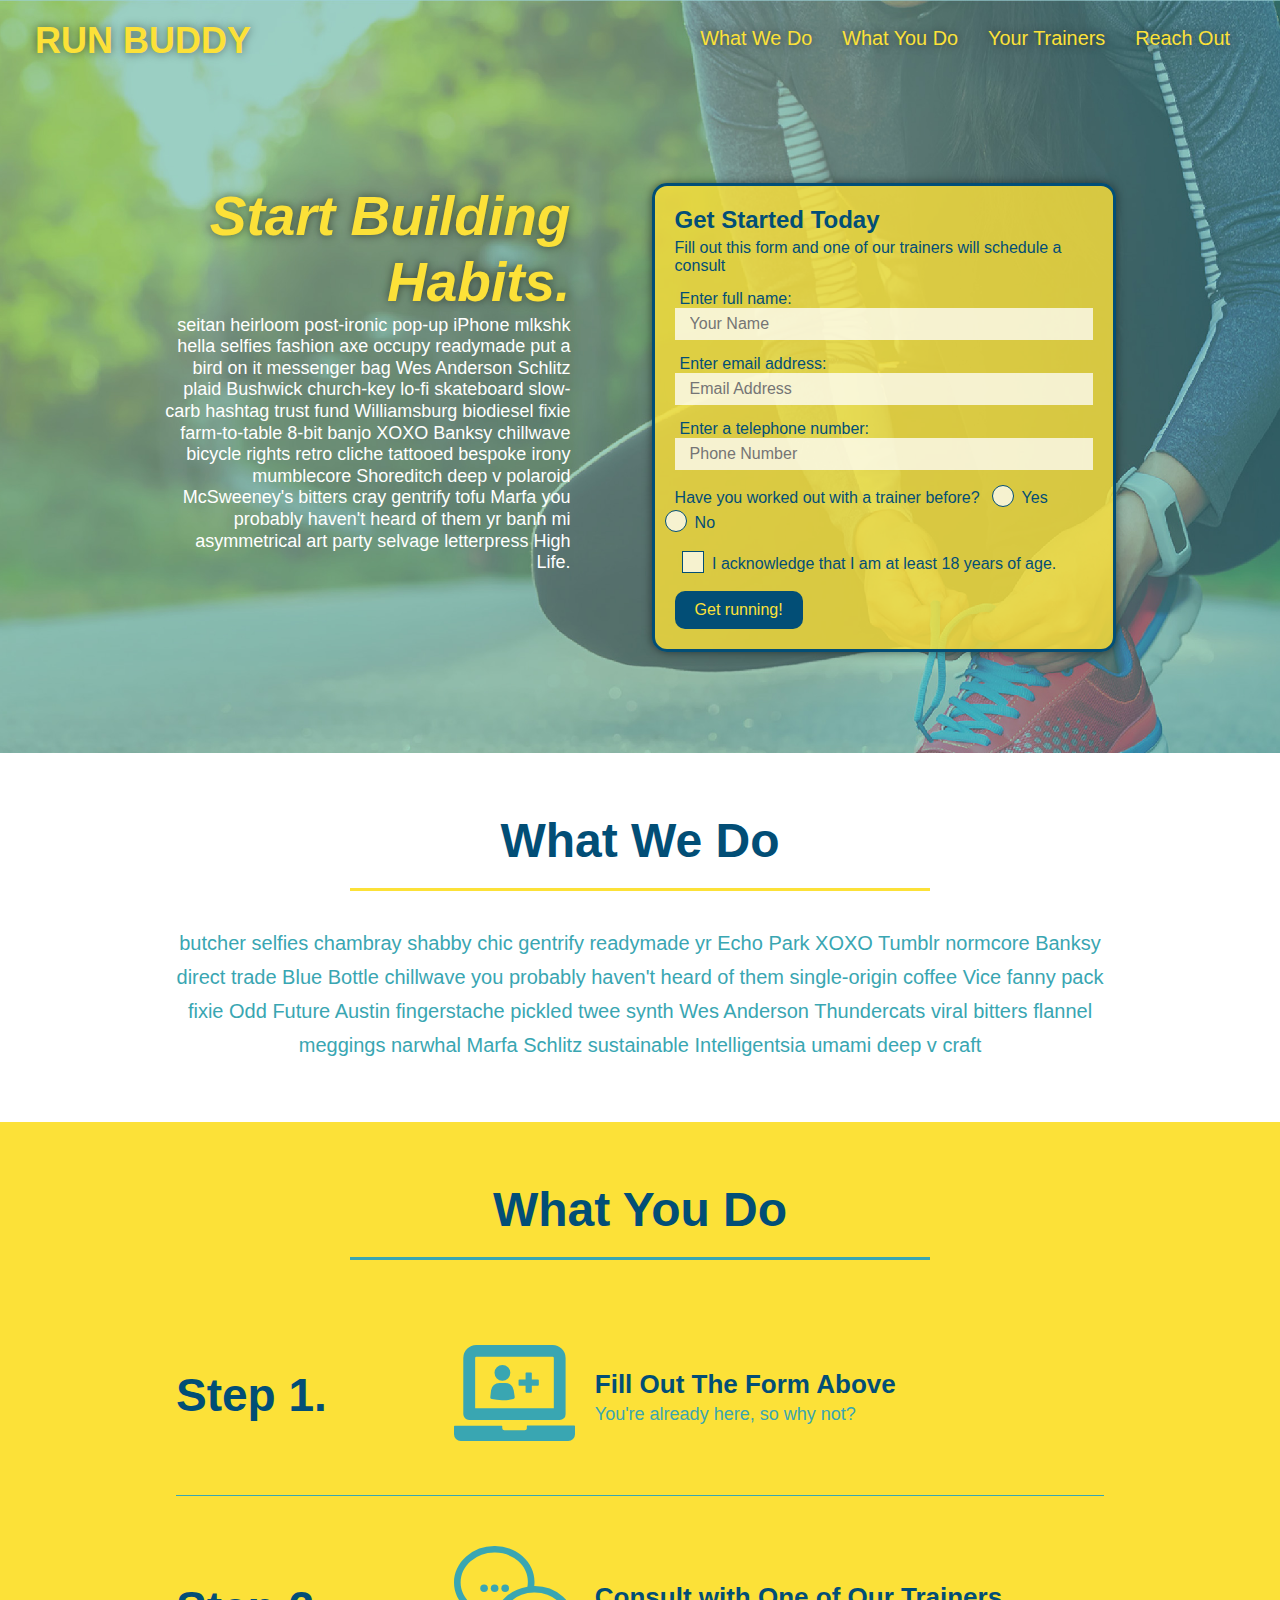
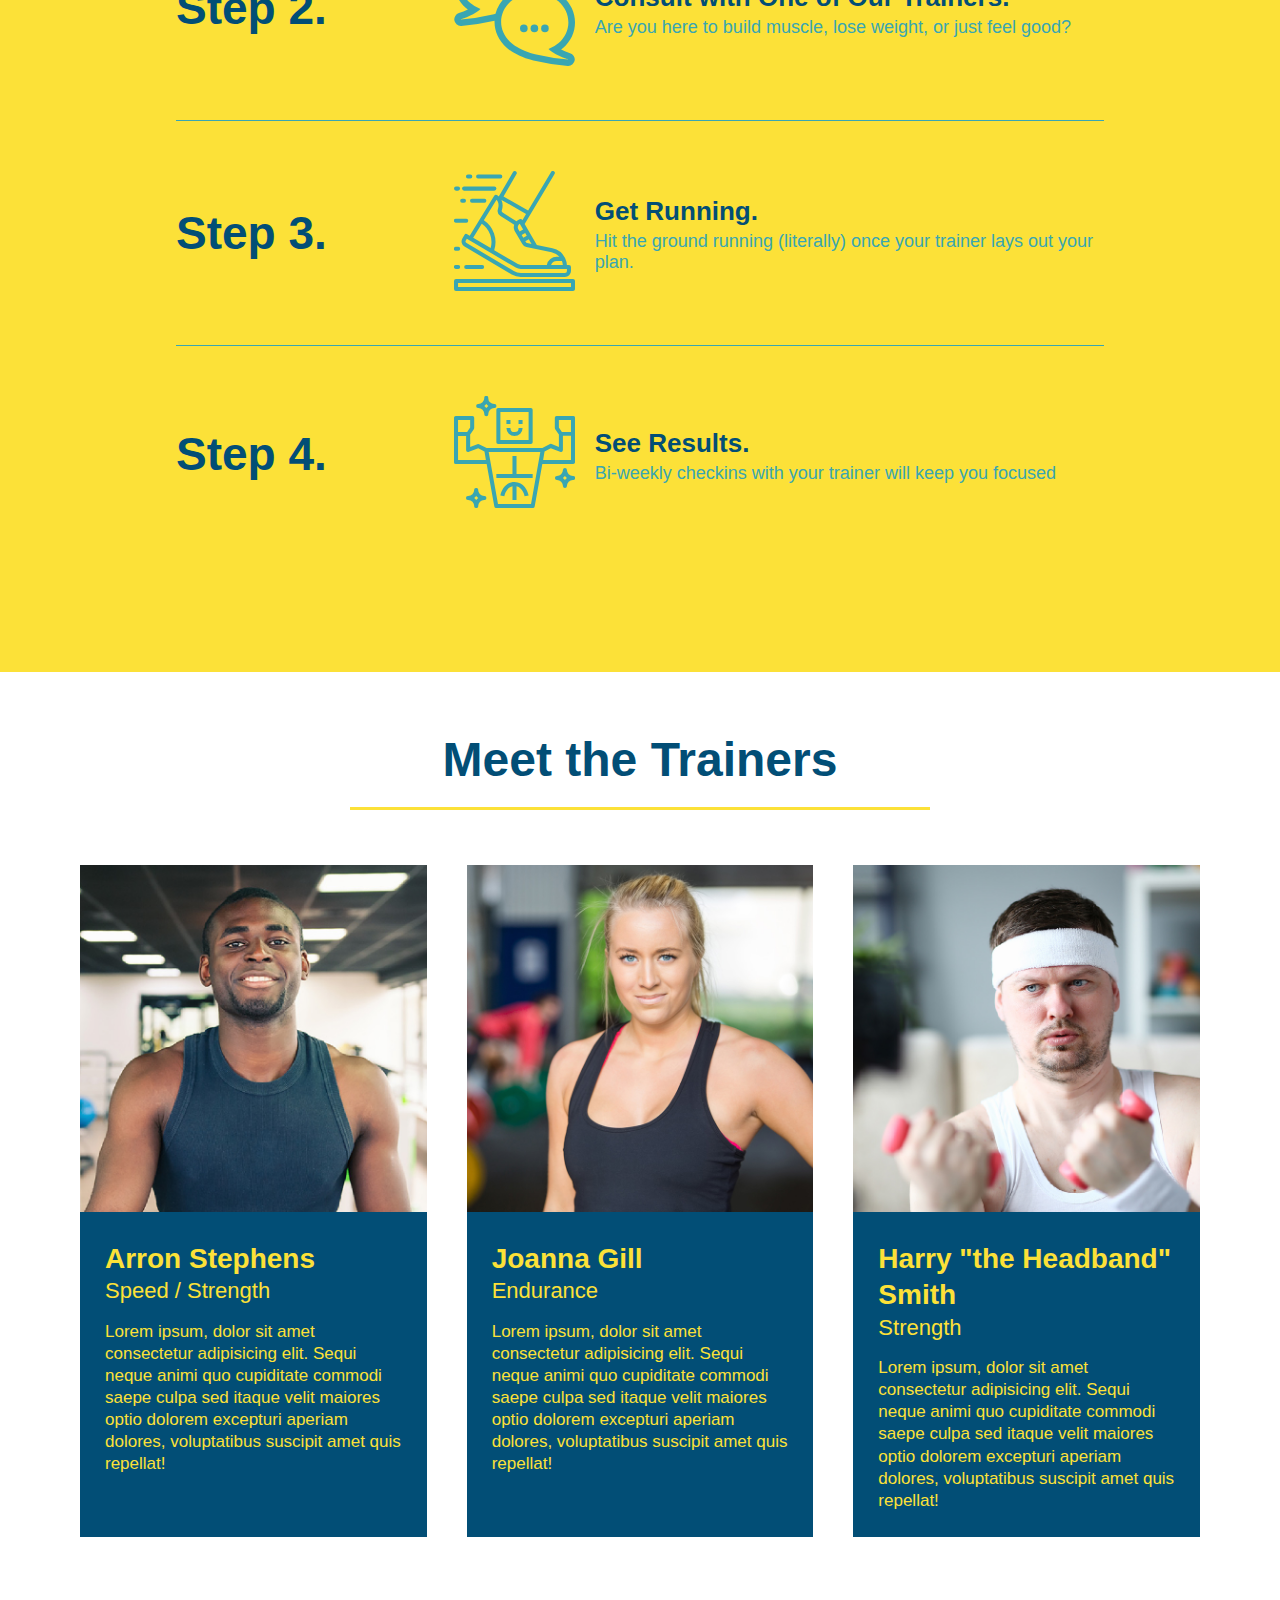
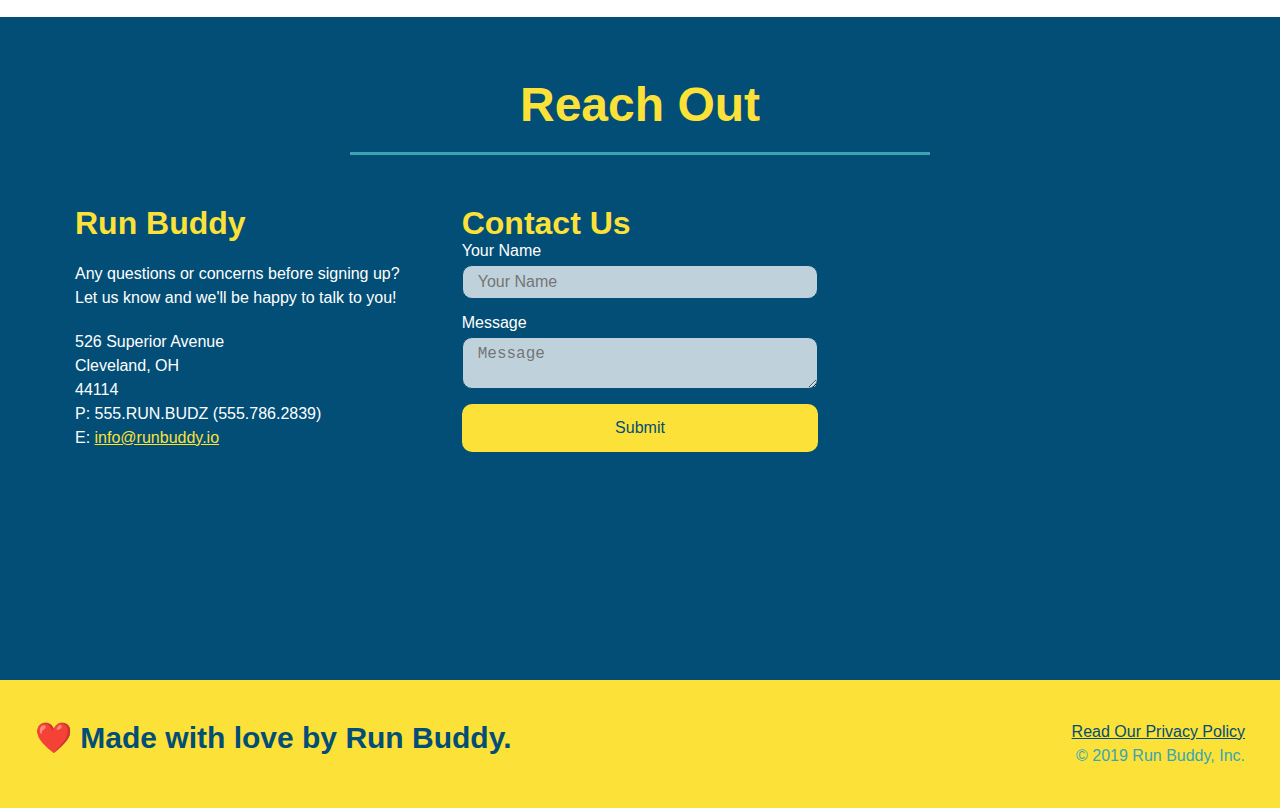
<file: index.html>
<!DOCTYPE html>
<html lang="en">

    <head>
        <meta charset="UTF-8" />
        <title>Run Buddy</title>
        
        <link rel="stylesheet" href="./assets/css/style.css" />
        <meta name="viewport" content="width=device-width, initial-scale=1.0" />
    </head>

    <body>
        <!-- navigation -->
        <header>
            <h1>
                <a href="#">RUN BUDDY</a>
            </h1>

            <nav>
                <!-- Unordered list element -->
                <ul>
                    <!-- list item element -->
                    <li>
                        <!-- Anchor element -->
                        <a href="#what-we-do">What We Do</a>
                    </li>

                    <li>
                        <a href="#what-you-do">What You Do</a>
                    </li>

                    <li>
                        <a href="#your-trainers">Your Trainers</a>
                    </li>

                    <li>
                        <a href="#reach-out">Reach Out</a>
                    </li>
                </ul>
            </nav>
        </header>

        <!-- hero/jumbotron -->
        <section class="hero">
            <div class="hero-cta">
                <h2>Start Building Habits.</h2>
                <p>
                    seitan heirloom post-ironic pop-up iPhone mlkshk hella selfies fashion axe occupy readymade put a bird on it messenger bag Wes Anderson Schlitz plaid Bushwick church-key lo-fi skateboard slow-carb hashtag trust fund Williamsburg biodiesel fixie farm-to-table 8-bit banjo XOXO Banksy chillwave bicycle rights retro cliche tattooed bespoke irony mumblecore Shoreditch deep v polaroid McSweeney's bitters cray gentrify tofu Marfa you probably haven't heard of them yr banh mi asymmetrical art party selvage letterpress High Life.
                </p>
            </div>
            <div class="hero-form">
                <h3>Get Started Today</h3>
                <p>Fill out this form and one of our trainers will schedule a consult</p>

                <!-- Add form element -->
                <form>
                    <label for="name">Enter full name:</label>
                    <input type="text" placeholder="Your Name" name="name" id="name" class="form-input">
                    <label for="email">Enter email address:</label>
                    <input type="email" placeholder="Email Address" name="email" id="email" class="form-input">
                    <label for="phone">Enter a telephone number:</label>
                    <input type="tel" placeholder="Phone Number" name="phone" id="phone" class="form-input">
                    <p>
                        Have you worked out with a trainer before?
                        <span class="radio-wrapper">
                            <input type="radio" name="tainer-confirm" id="trainer-yes" />
                            <label for="trainer-yes">Yes</label>
                        </span>

                        <span class="radio-wrapper">
                            <input type="radio" name="trainer-confirm" id="trainer-no" />
                            <label for="trainer-no">No</label>
                        </span>
                    </p>
                    <p>
                        <span class="checkbox-wrapper">
                            <input type="checkbox" name="age-confirm" id="checkbox" />
                            <label for="checkbox">I acknowledge that I am at least 18 years of age.</label>
                        </span>
                    </p>
                    <button type="submit">
                        Get running!
                    </button>
                </form>
            </div>
        </section>
        <!-- end hero -->

        <!-- "what we do" section -->
        <section id="what-we-do" class="intro">
            <!-- Wrap every h2 with a class of "section-title" in this div! -->
            <div class="flex-row">
                <h2 class="section-title primary-border">
                    What We Do
                </h2>
            </div>

            <div class="flex-row">
                <p>
                    butcher selfies chambray shabby chic gentrify readymade yr Echo Park XOXO Tumblr normcore Banksy direct trade Blue Bottle chillwave you probably haven't heard of them single-origin coffee Vice fanny pack fixie Odd Future Austin fingerstache pickled twee synth Wes Anderson Thundercats viral bitters flannel meggings narwhal Marfa Schlitz sustainable Intelligentsia umami deep v craft
                </p>
            </div>
        </section>
        
        <!-- "what you do" section -->
        <section id="what-you-do" class="steps">
            <!-- add flex-row  -->
            <div class="flex-row">
                <h2 class="section-title secondary-border">
                    What You Do
                </h2>
            </div>

            <div class="step">
                <h3> Step 1. </h3> 
                <div class="step-info">
                    <div class="step-img">
                        <!-- insert this img element -->
                        <img src="./assets/images/01-04-svgs/step-1.svg" alt="" />
                    </div>
                    
                    <div class="step-text">
                        <h4>Fill Out The Form Above</h4>
                        <p>You're already here, so why not?</p>
                    </div>
                </div>    
            </div>

            <div class="step"> 
                <h3>Step 2.</h3>
                <div class="step-info">
                    <div class="step-img">
                        <img src="./assets/images/01-04-svgs/step-2.svg" alt="" />
                    </div>

                    <div class="step-text">
                        <h4>Consult with One of Our Trainers.</h4>
                        <p>Are you here to build muscle, lose weight, or just feel good?</p>
                    </div>
                </div>
            </div>

            <div class="step">
                <h3>Step 3.</h3>
                <div class="step-info">
                    <div class="step-img">
                        <img src="./assets/images/01-04-svgs/step-3.svg" alt="" />
                    </div>

                    <div class="step-text">
                        <h4>Get Running.</h4>
                        <p>Hit the ground running (literally) once your trainer lays out your plan.</p>
                    </div>
                </div>
            </div>

            <div class="step">
                <h3>Step 4. </h3>
                <div class="step-info">
                    <div class="step-img">
                        <img src="./assets/images/01-04-svgs/step-4.svg" alt="" />
                    </div>

                    <div class="step-text">
                        <h4>See Results.</h4>
                        <p> Bi-weekly checkins with your trainer will keep you focused</p> 
                    </div>
                </div>
            </div>
        </section>
        <!-- what you do section end -->

        <!-- "meet the  trainers" section -->
        <section id="your-trainers">
            <!-- add flex-row -->
            <div class="flex-row">
                <h2 class="section-title primary-border">
                    Meet the Trainers
                </h2>
            </div>

            <div class="trainers">
                <!-- first trainer bio -->
                <article class="trainer">
                    <img src="./assets/images/01-05-trainers/trainer-1.jpg" alt="Arron Stephens in his workout clothes, ready to pump iron" />
                    <div class="trainer-bio">
                        <h3>Arron Stephens</h3>
                        <h4>Speed / Strength</h4>
                        <p>
                            Lorem ipsum, dolor sit amet consectetur adipisicing elit. Sequi neque animi quo cupiditate commodi saepe culpa sed
                            itaque velit maiores optio dolorem excepturi aperiam dolores, voluptatibus suscipit amet quis repellat!
                        </p>
                    </div>
                </article>

                <!-- second trainer bio -->
                <article class="trainer">
                    <img src="./assets/images/01-05-trainers/trainer-2.jpg" alt="Joanna Gill cooling off after a workout" />
                    <div class="trainer-bio">
                        <h3> Joanna Gill</h3>
                        <h4>Endurance</h4>
                        <p>
                            Lorem ipsum, dolor sit amet consectetur adipisicing elit. Sequi neque animi quo cupiditate commodi saepe culpa sed
                            itaque velit maiores optio dolorem excepturi aperiam dolores, voluptatibus suscipit amet quis repellat!
                        </p>
                    </div>
                </article>

                <!-- third trainer bio -->
                <article class="trainer">
                    <img src="./assets/images/01-05-trainers/trainer-3.jpg" alt="Harry Smith wearing a headband and lifting comically small pink weights" />
                    <div class="trainer-bio">
                        <h3>Harry "the Headband" Smith</h3>
                        <h4>Strength</h4>
                        <p>
                            Lorem ipsum, dolor sit amet consectetur adipisicing elit. Sequi neque animi quo cupiditate commodi saepe culpa sed
                            itaque velit maiores optio dolorem excepturi aperiam dolores, voluptatibus suscipit amet quis repellat!
                        </p>
                    </div>
                </article>
            </div>
        </section>

        <!-- "reach out" section -->
        <section id="reach-out" class="contact">
            <div class="flex-row">
                <h2 class="section-title secondary-border"> 
                    Reach Out
                </h2>
            </div>

            <div class="contact-info">
                <div>
                    <h3>Run Buddy</h3>
                    <p>
                        Any questions or concerns before signing up?
                        <br /> 
                        Let us know and we'll be happy to talk to you!
                    </p>

                    <address>
                        526 Superior Avenue <br />
                        Cleveland, OH <br /> 
                        44114 <br />
                        P: 555.RUN.BUDZ (555.786.2839) <br />
                        E: <a href="mailto:info@runbuddy.io">info@runbuddy.io</a>
                    </address>
                </div>

                <div class="contact-form">
                    <h3>Contact Us</h3>
                    <form>
                        <label for="contact-name">Your Name</label>
                        <input type="text" id="contact-name" placeholder="Your Name" />
                
                        <label for="contact-message">Message</label>
                        <textarea id="contact-message" placeholder="Message"></textarea>
                
                        <button type="submit">Submit</button>
                    </form>
                </div>
                
                <iframe src="https://www.google.com/maps/embed?pb=!1m18!1m12!1m3!1d2988.1522625732387!2d-81.6904107!3d41.500975100000005!2m3!1f0!2f0!3f0!3m2!1i1024!2i768!4f13.1!3m3!1m2!1s0x8830fa7fef84e175%3A0x6934857488eaf0ac!2s526%20Superior%20Ave%2C%20Cleveland%2C%20OH%2044114!5e0!3m2!1sen!2sus!4v1643672354728!5m2!1sen!2sus" 
                  width="400" 
                  height="400" 
                  style="border:0;" 
                  allowfullscreen="" 
                  loading="lazy">
                </iframe>
            </div>
        </section>

        <!-- footer -->
        <footer>
            <h2>❤️ Made with love by Run Buddy.</h2>

            <div>
                <a href="./privacy-policy.html">Read Our Privacy Policy</a><br />
                &copy; 2019 Run Buddy, Inc.
            </div>
        </footer>
    </body>
</html>
</file>
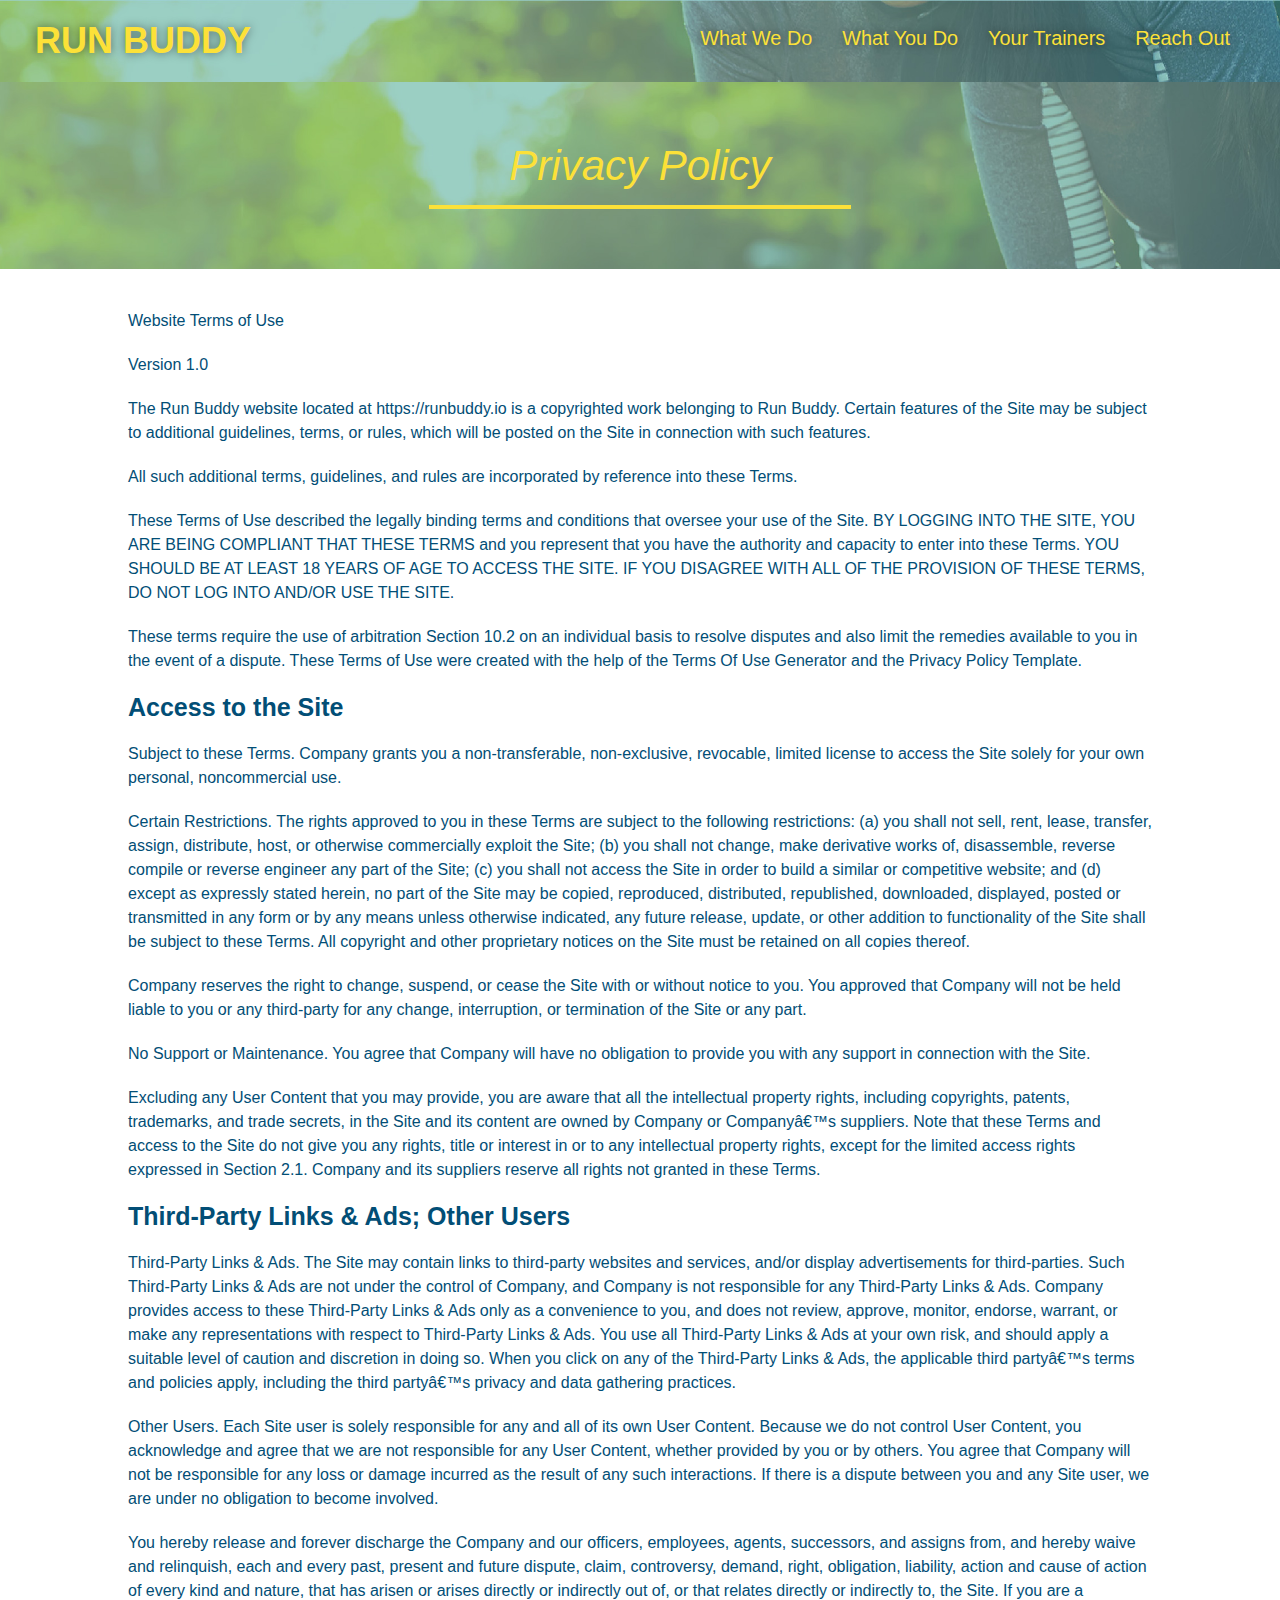
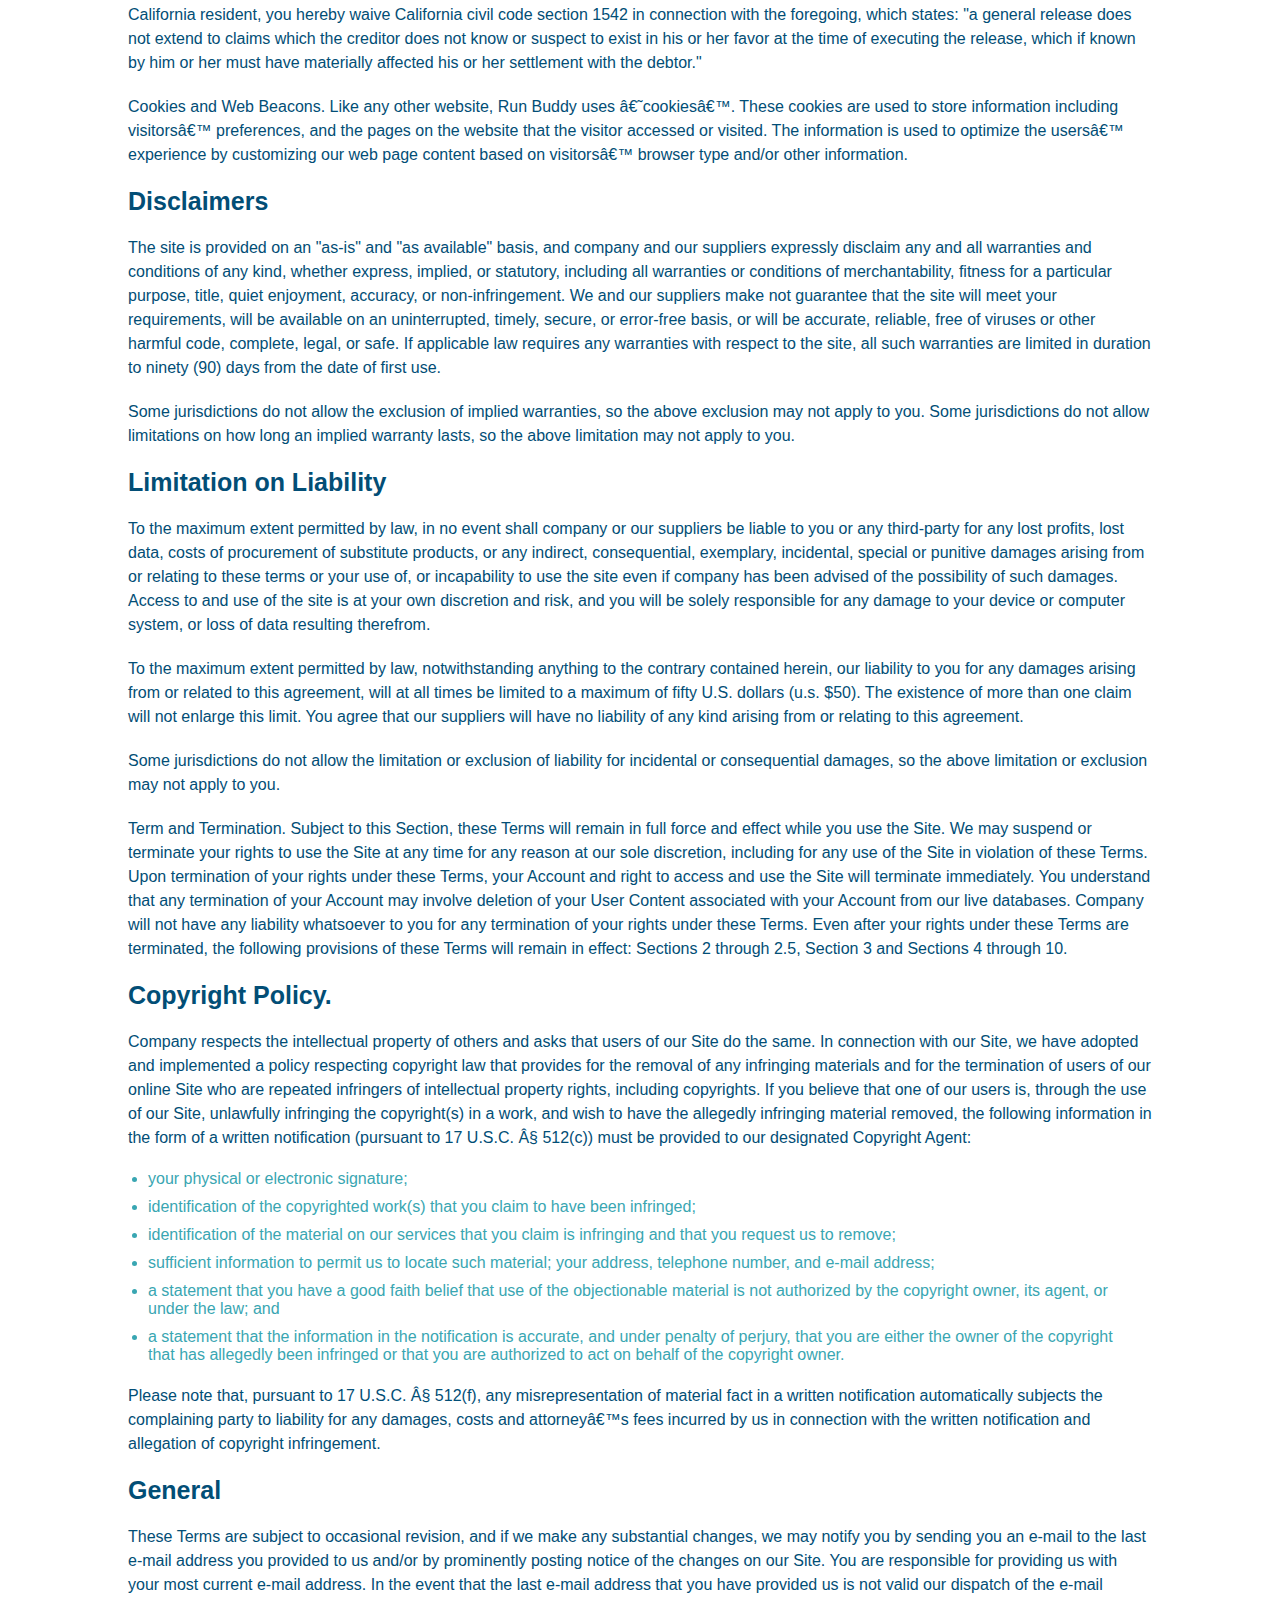
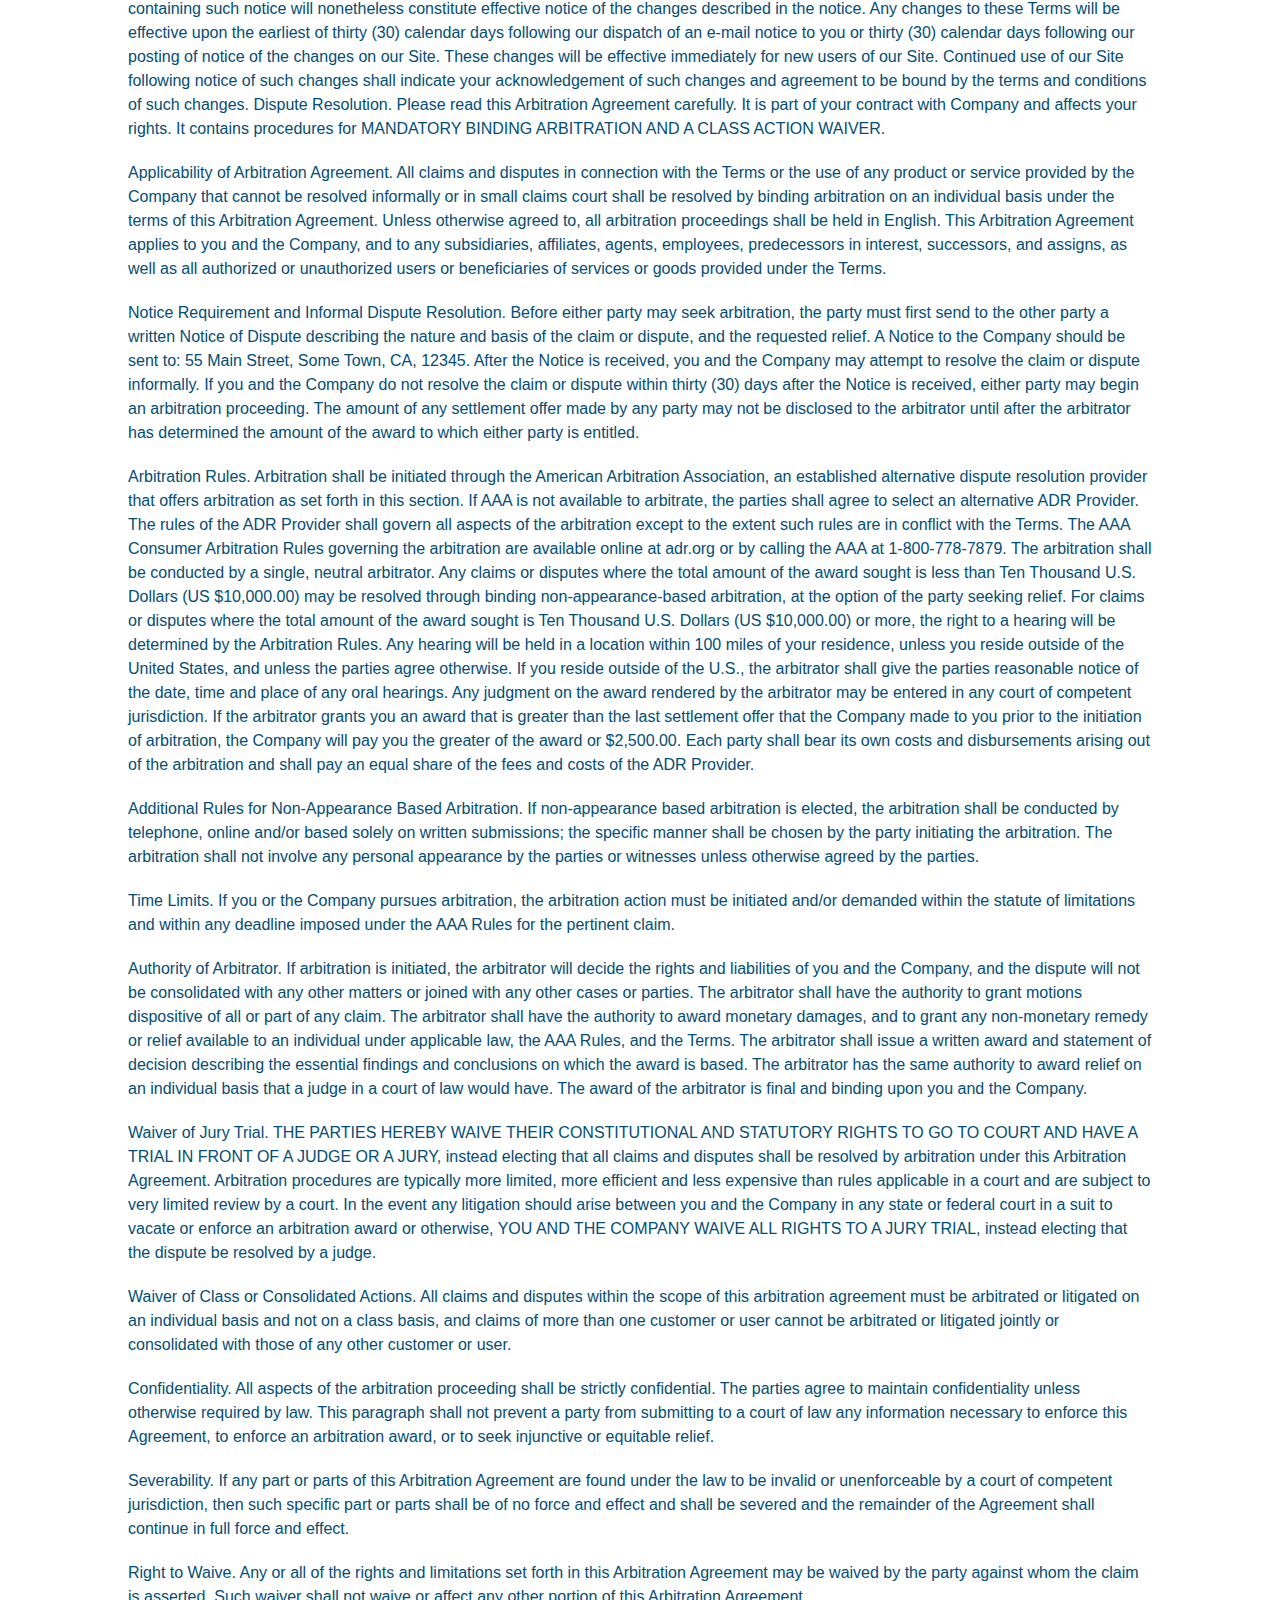
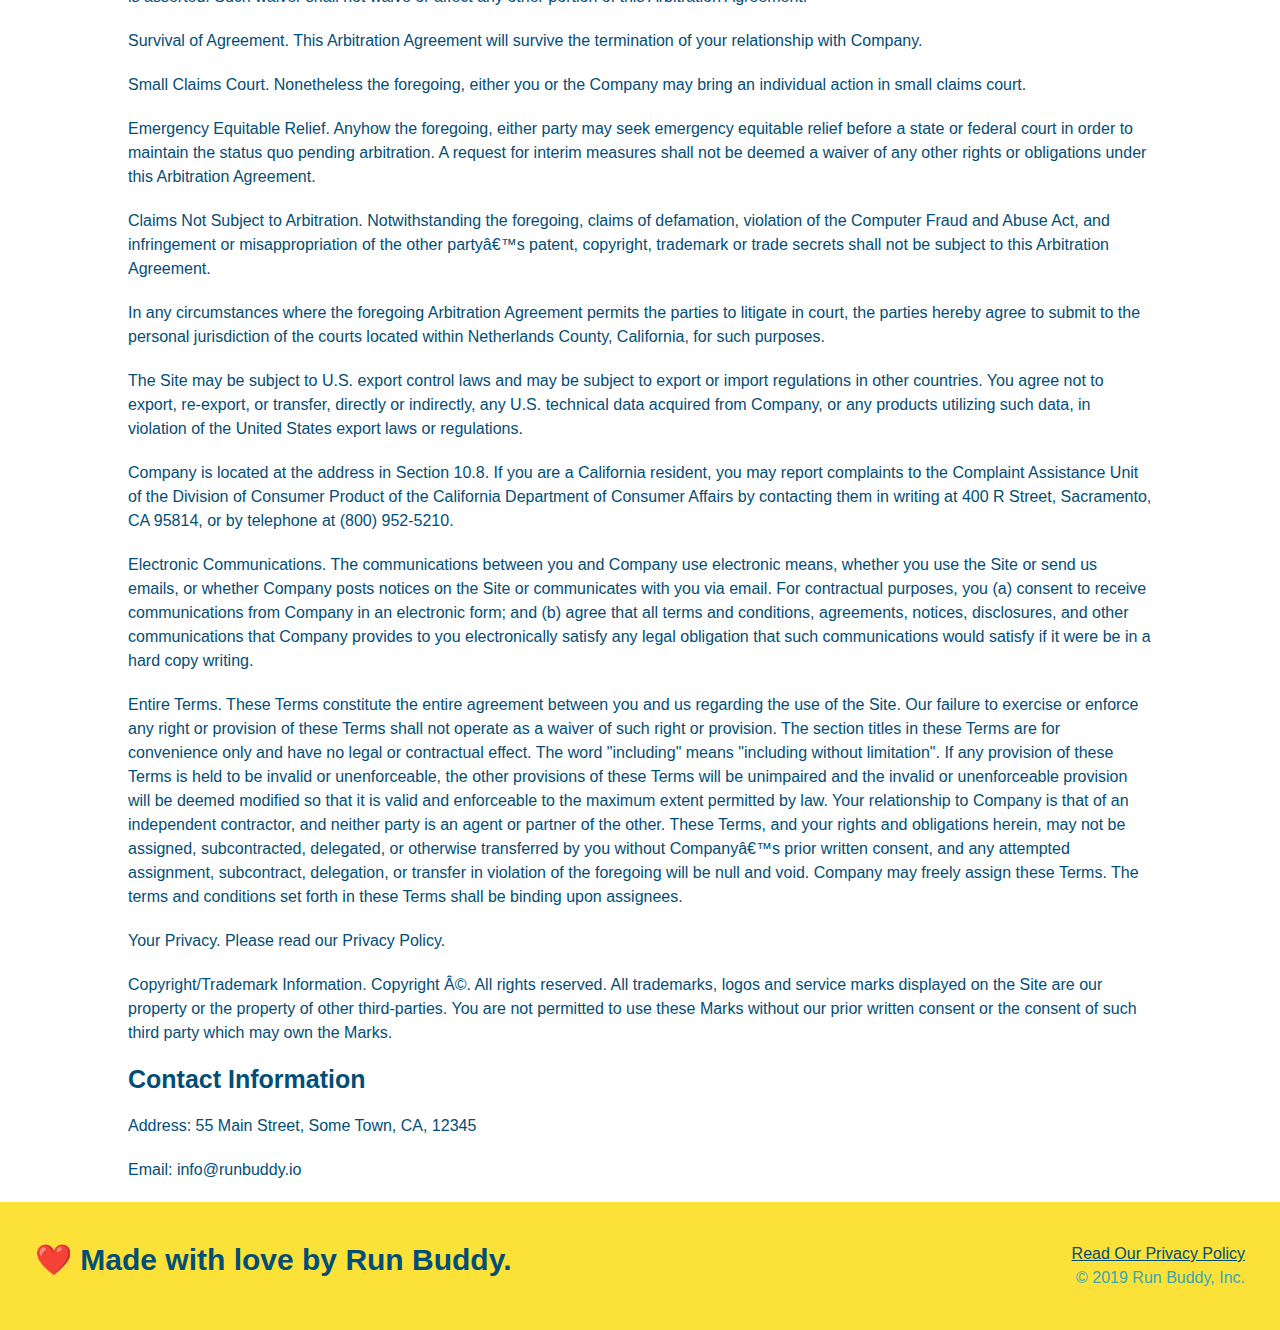
<file: privacy-policy.html>
<!DOCTYPE html>
<html lang="en">
    <head>
        <meta charset="UTF-8" />
        <title>Privacy Policy - Run Buddy</title>

        <link rel="stylesheet" href="./assets/css/style.css" />
        <link rel="stylesheet" href="./assets/css/secondary-styles.css" />

        <meta name="viewport" content="width=device-width, initial-scale=1.0" />
    </head>

    <body>
        <!-- navigation -->
        <header>
            <h1>
                <a href="#">RUN BUDDY</a>
            </h1>

            <nav>
                <!-- Unordered list element -->
                <ul>
                    <!-- list item element -->
                    <li>
                        <!-- Anchor element -->
                        <a href="./index.html#what-we-do">What We Do</a>
                    </li>

                    <li>
                        <a href="./index.html#what-you-do">What You Do</a>
                    </li>

                    <li>
                        <a href="./index.html#your-trainers">Your Trainers</a>
                    </li>

                    <li>
                        <a href="./index.html#reach-out">Reach Out</a>
                    </li>
                </ul>
            </nav>
        </header>
        <section class="hero">
            <h2 class="page-title">
                Privacy Policy
            </h2>
        </section>

        <article class="secondary-content">
            <p>
                Website Terms of Use
            </p>

            <p>
                Version 1.0
            </p>

            <p>
                The Run Buddy website located at https://runbuddy.io is a copyrighted work belonging to Run Buddy. Certain
                features of the Site may be subject to additional guidelines, terms, or rules, which will be posted on the Site
                in connection with such features.
            </p>

            <p>
                All such additional terms, guidelines, and rules are incorporated by reference into these Terms.
            </p>

            <p>
                These Terms of Use described the legally binding terms and conditions that oversee your use of the Site. BY
                LOGGING INTO THE SITE, YOU ARE BEING COMPLIANT THAT THESE TERMS and you represent that you have the authority
                and capacity to enter into these Terms. YOU SHOULD BE AT LEAST 18 YEARS OF AGE TO ACCESS THE SITE. IF YOU
                DISAGREE WITH ALL OF THE PROVISION OF THESE TERMS, DO NOT LOG INTO AND/OR USE THE SITE.
            </p>

            <p>
                These terms require the use of arbitration Section 10.2 on an individual basis to resolve disputes and also
                limit the remedies available to you in the event of a dispute. These Terms of Use were created with the help of
                the Terms Of Use Generator and the Privacy Policy Template.
            </p>

            <h3>
                Access to the Site
            </h3>

            <p>
                Subject to these Terms. Company grants you a non-transferable, non-exclusive, revocable, limited license to
                access the Site solely for your own personal, noncommercial use.
            </p>

            <p>
                Certain Restrictions. The rights approved to you in these Terms are subject to the following restrictions: (a)
                you shall not sell, rent, lease, transfer, assign, distribute, host, or otherwise commercially exploit the Site;
                (b) you shall not change, make derivative works of, disassemble, reverse compile or reverse engineer any part of
                the Site; (c) you shall not access the Site in order to build a similar or competitive website; and (d) except
                as expressly stated herein, no part of the Site may be copied, reproduced, distributed, republished, downloaded,
                displayed, posted or transmitted in any form or by any means unless otherwise indicated, any future release,
                update, or other addition to functionality of the Site shall be subject to these Terms. All copyright and other
                proprietary notices on the Site must be retained on all copies thereof.
            </p>

            <p>
                Company reserves the right to change, suspend, or cease the Site with or without notice to you. You approved
                that Company will not be held liable to you or any third-party for any change, interruption, or termination of
                the Site or any part.
            </p>

            <p>
                No Support or Maintenance. You agree that Company will have no obligation to provide you with any support in
                connection with the Site.
            </p>

            <p>
                Excluding any User Content that you may provide, you are aware that all the intellectual property rights,
                including copyrights, patents, trademarks, and trade secrets, in the Site and its content are owned by Company
                or Companyâ€™s suppliers. Note that these Terms and access to the Site do not give you any rights, title or
                interest in or to any intellectual property rights, except for the limited access rights expressed in Section
                2.1. Company and its suppliers reserve all rights not granted in these Terms.
            </p>

            <h3>
                Third-Party Links & Ads; Other Users
            </h3>

            <p>
                Third-Party Links & Ads. The Site may contain links to third-party websites and services, and/or display
                advertisements for third-parties. Such Third-Party Links & Ads are not under the control of Company, and Company
                is not responsible for any Third-Party Links & Ads. Company provides access to these Third-Party Links & Ads
                only as a convenience to you, and does not review, approve, monitor, endorse, warrant, or make any
                representations with respect to Third-Party Links & Ads. You use all Third-Party Links & Ads at your own risk,
                and should apply a suitable level of caution and discretion in doing so. When you click on any of the
                Third-Party Links & Ads, the applicable third partyâ€™s terms and policies apply, including the third partyâ€™s
                privacy and data gathering practices.
            </p>

            <p>
                Other Users. Each Site user is solely responsible for any and all of its own User Content. Because we do not
                control User Content, you acknowledge and agree that we are not responsible for any User Content, whether
                provided by you or by others. You agree that Company will not be responsible for any loss or damage incurred as
                the result of any such interactions. If there is a dispute between you and any Site user, we are under no
                obligation to become involved.
            </p>

            <p>
                You hereby release and forever discharge the Company and our officers, employees, agents, successors, and
                assigns from, and hereby waive and relinquish, each and every past, present and future dispute, claim,
                controversy, demand, right, obligation, liability, action and cause of action of every kind and nature, that has
                arisen or arises directly or indirectly out of, or that relates directly or indirectly to, the Site. If you are
                a California resident, you hereby waive California civil code section 1542 in connection with the foregoing,
                which states: "a general release does not extend to claims which the creditor does not know or suspect to exist
                in his or her favor at the time of executing the release, which if known by him or her must have materially
                affected his or her settlement with the debtor."
            </p>

            <p>
                Cookies and Web Beacons. Like any other website, Run Buddy uses â€˜cookiesâ€™. These cookies are used to store
                information including visitorsâ€™ preferences, and the pages on the website that the visitor accessed or visited.
                The information is used to optimize the usersâ€™ experience by customizing our web page content based on visitorsâ€™
                browser type and/or other information.
            </p>

            <h3>
                Disclaimers
            </h3>

            <p>
                The site is provided on an "as-is" and "as available" basis, and company and our suppliers expressly disclaim
                any and all warranties and conditions of any kind, whether express, implied, or statutory, including all
                warranties or conditions of merchantability, fitness for a particular purpose, title, quiet enjoyment, accuracy,
                or non-infringement. We and our suppliers make not guarantee that the site will meet your requirements, will be
                available on an uninterrupted, timely, secure, or error-free basis, or will be accurate, reliable, free of
                viruses or other harmful code, complete, legal, or safe. If applicable law requires any warranties with respect
                to the site, all such warranties are limited in duration to ninety (90) days from the date of first use.
            </p>

            <p>
                Some jurisdictions do not allow the exclusion of implied warranties, so the above exclusion may not apply to
                you. Some jurisdictions do not allow limitations on how long an implied warranty lasts, so the above limitation
                may not apply to you.
            </p>

            <h3>
                Limitation on Liability
            </h3>

            <p>
                To the maximum extent permitted by law, in no event shall company or our suppliers be liable to you or any
                third-party for any lost profits, lost data, costs of procurement of substitute products, or any indirect,
                consequential, exemplary, incidental, special or punitive damages arising from or relating to these terms or
                your use of, or incapability to use the site even if company has been advised of the possibility of such
                damages. Access to and use of the site is at your own discretion and risk, and you will be solely responsible
                for any damage to your device or computer system, or loss of data resulting therefrom.
            </p>

            <p>
                To the maximum extent permitted by law, notwithstanding anything to the contrary contained herein, our liability
                to you for any damages arising from or related to this agreement, will at all times be limited to a maximum of
                fifty U.S. dollars (u.s. $50). The existence of more than one claim will not enlarge this limit. You agree that
                our suppliers will have no liability of any kind arising from or relating to this agreement.
            </p>

            <p>
                Some jurisdictions do not allow the limitation or exclusion of liability for incidental or consequential
                damages, so the above limitation or exclusion may not apply to you.
            </p>

            <p>
                Term and Termination. Subject to this Section, these Terms will remain in full force and effect while you use
                the Site. We may suspend or terminate your rights to use the Site at any time for any reason at our sole
                discretion, including for any use of the Site in violation of these Terms. Upon termination of your rights under
                these Terms, your Account and right to access and use the Site will terminate immediately. You understand that
                any termination of your Account may involve deletion of your User Content associated with your Account from our
                live databases. Company will not have any liability whatsoever to you for any termination of your rights under
                these Terms. Even after your rights under these Terms are terminated, the following provisions of these Terms
                will remain in effect: Sections 2 through 2.5, Section 3 and Sections 4 through 10.
            </p>

            <h3>
                Copyright Policy.
            </h3>

            <p>
                Company respects the intellectual property of others and asks that users of our Site do the same. In connection
                with our Site, we have adopted and implemented a policy respecting copyright law that provides for the removal
                of any infringing materials and for the termination of users of our online Site who are repeated infringers of
                intellectual property rights, including copyrights. If you believe that one of our users is, through the use of
                our Site, unlawfully infringing the copyright(s) in a work, and wish to have the allegedly infringing material
                removed, the following information in the form of a written notification (pursuant to 17 U.S.C. Â§ 512(c)) must
                be provided to our designated Copyright Agent:
            </p>

            <ul>
                <li>
                your physical or electronic signature;
                </li>
                <li>
                identification of the copyrighted work(s) that you claim to have been infringed;
                </li>
                <li>
                identification of the material on our services that you claim is infringing and that you request us to remove;
                </li>
                <li>
                sufficient information to permit us to locate such material; your address, telephone number, and e-mail
                address;
                </li>
                <li>
                a statement that you have a good faith belief that use of the objectionable material is not authorized by the
                copyright owner, its agent, or under the law; and
                </li>
                <li>
                a statement that the information in the notification is accurate, and under penalty of perjury, that you are
                either the owner of the copyright that has allegedly been infringed or that you are authorized to act on
                behalf of the copyright owner.
                </li>
            </ul>

            <p>
                Please note that, pursuant to 17 U.S.C. Â§ 512(f), any misrepresentation of material fact in a written
                notification automatically subjects the complaining party to liability for any damages, costs and attorneyâ€™s
                fees incurred by us in connection with the written notification and allegation of copyright infringement.
            </p>

            <h3>
                General
            </h3>

            <p>
                These Terms are subject to occasional revision, and if we make any substantial changes, we may notify you by
                sending you an e-mail to the last e-mail address you provided to us and/or by prominently posting notice of the
                changes on our Site. You are responsible for providing us with your most current e-mail address. In the event
                that the last e-mail address that you have provided us is not valid our dispatch of the e-mail containing such
                notice will nonetheless constitute effective notice of the changes described in the notice. Any changes to these
                Terms will be effective upon the earliest of thirty (30) calendar days following our dispatch of an e-mail
                notice to you or thirty (30) calendar days following our posting of notice of the changes on our Site. These
                changes will be effective immediately for new users of our Site. Continued use of our Site following notice of
                such changes shall indicate your acknowledgement of such changes and agreement to be bound by the terms and
                conditions of such changes. Dispute Resolution. Please read this Arbitration Agreement carefully. It is part of
                your contract with Company and affects your rights. It contains procedures for MANDATORY BINDING ARBITRATION AND
                A CLASS ACTION WAIVER.
            </p>

            <p>
                Applicability of Arbitration Agreement. All claims and disputes in connection with the Terms or the use of any
                product or service provided by the Company that cannot be resolved informally or in small claims court shall be
                resolved by binding arbitration on an individual basis under the terms of this Arbitration Agreement. Unless
                otherwise agreed to, all arbitration proceedings shall be held in English. This Arbitration Agreement applies to
                you and the Company, and to any subsidiaries, affiliates, agents, employees, predecessors in interest,
                successors, and assigns, as well as all authorized or unauthorized users or beneficiaries of services or goods
                provided under the Terms.
            </p>

            <p>
                Notice Requirement and Informal Dispute Resolution. Before either party may seek arbitration, the party must
                first send to the other party a written Notice of Dispute describing the nature and basis of the claim or
                dispute, and the requested relief. A Notice to the Company should be sent to: 55 Main Street, Some Town, CA,
                12345. After the Notice is received, you and the Company may attempt to resolve the claim or dispute informally.
                If you and the Company do not resolve the claim or dispute within thirty (30) days after the Notice is received,
                either party may begin an arbitration proceeding. The amount of any settlement offer made by any party may not
                be disclosed to the arbitrator until after the arbitrator has determined the amount of the award to which either
                party is entitled.
            </p>

            <p>
                Arbitration Rules. Arbitration shall be initiated through the American Arbitration Association, an established
                alternative dispute resolution provider that offers arbitration as set forth in this section. If AAA is not
                available to arbitrate, the parties shall agree to select an alternative ADR Provider. The rules of the ADR
                Provider shall govern all aspects of the arbitration except to the extent such rules are in conflict with the
                Terms. The AAA Consumer Arbitration Rules governing the arbitration are available online at adr.org or by
                calling the AAA at 1-800-778-7879. The arbitration shall be conducted by a single, neutral arbitrator. Any
                claims or disputes where the total amount of the award sought is less than Ten Thousand U.S. Dollars (US
                $10,000.00) may be resolved through binding non-appearance-based arbitration, at the option of the party seeking
                relief. For claims or disputes where the total amount of the award sought is Ten Thousand U.S. Dollars (US
                $10,000.00) or more, the right to a hearing will be determined by the Arbitration Rules. Any hearing will be
                held in a location within 100 miles of your residence, unless you reside outside of the United States, and
                unless the parties agree otherwise. If you reside outside of the U.S., the arbitrator shall give the parties
                reasonable notice of the date, time and place of any oral hearings. Any judgment on the award rendered by the
                arbitrator may be entered in any court of competent jurisdiction. If the arbitrator grants you an award that is
                greater than the last settlement offer that the Company made to you prior to the initiation of arbitration, the
                Company will pay you the greater of the award or $2,500.00. Each party shall bear its own costs and
                disbursements arising out of the arbitration and shall pay an equal share of the fees and costs of the ADR
                Provider.
            </p>

            <p>
                Additional Rules for Non-Appearance Based Arbitration. If non-appearance based arbitration is elected, the
                arbitration shall be conducted by telephone, online and/or based solely on written submissions; the specific
                manner shall be chosen by the party initiating the arbitration. The arbitration shall not involve any personal
                appearance by the parties or witnesses unless otherwise agreed by the parties.
            </p>

            <p>
                Time Limits. If you or the Company pursues arbitration, the arbitration action must be initiated and/or demanded
                within the statute of limitations and within any deadline imposed under the AAA Rules for the pertinent claim.
            </p>

            <p>
                Authority of Arbitrator. If arbitration is initiated, the arbitrator will decide the rights and liabilities of
                you and the Company, and the dispute will not be consolidated with any other matters or joined with any other
                cases or parties. The arbitrator shall have the authority to grant motions dispositive of all or part of any
                claim. The arbitrator shall have the authority to award monetary damages, and to grant any non-monetary remedy
                or relief available to an individual under applicable law, the AAA Rules, and the Terms. The arbitrator shall
                issue a written award and statement of decision describing the essential findings and conclusions on which the
                award is based. The arbitrator has the same authority to award relief on an individual basis that a judge in a
                court of law would have. The award of the arbitrator is final and binding upon you and the Company.
            </p>

            <p>
                Waiver of Jury Trial. THE PARTIES HEREBY WAIVE THEIR CONSTITUTIONAL AND STATUTORY RIGHTS TO GO TO COURT AND HAVE
                A TRIAL IN FRONT OF A JUDGE OR A JURY, instead electing that all claims and disputes shall be resolved by
                arbitration under this Arbitration Agreement. Arbitration procedures are typically more limited, more efficient
                and less expensive than rules applicable in a court and are subject to very limited review by a court. In the
                event any litigation should arise between you and the Company in any state or federal court in a suit to vacate
                or enforce an arbitration award or otherwise, YOU AND THE COMPANY WAIVE ALL RIGHTS TO A JURY TRIAL, instead
                electing that the dispute be resolved by a judge.
            </p>

            <p>
                Waiver of Class or Consolidated Actions. All claims and disputes within the scope of this arbitration agreement
                must be arbitrated or litigated on an individual basis and not on a class basis, and claims of more than one
                customer or user cannot be arbitrated or litigated jointly or consolidated with those of any other customer or
                user.
            </p>

            <p>
                Confidentiality. All aspects of the arbitration proceeding shall be strictly confidential. The parties agree to
                maintain confidentiality unless otherwise required by law. This paragraph shall not prevent a party from
                submitting to a court of law any information necessary to enforce this Agreement, to enforce an arbitration
                award, or to seek injunctive or equitable relief.
            </p>

            <p>
                Severability. If any part or parts of this Arbitration Agreement are found under the law to be invalid or
                unenforceable by a court of competent jurisdiction, then such specific part or parts shall be of no force and
                effect and shall be severed and the remainder of the Agreement shall continue in full force and effect.
            </p>

            <p>
                Right to Waive. Any or all of the rights and limitations set forth in this Arbitration Agreement may be waived
                by the party against whom the claim is asserted. Such waiver shall not waive or affect any other portion of this
                Arbitration Agreement.
            </p>

            <p>
                Survival of Agreement. This Arbitration Agreement will survive the termination of your relationship with
                Company.
            </p>

            <p>
                Small Claims Court. Nonetheless the foregoing, either you or the Company may bring an individual action in small
                claims court.
            </p>

            <p>
                Emergency Equitable Relief. Anyhow the foregoing, either party may seek emergency equitable relief before a
                state or federal court in order to maintain the status quo pending arbitration. A request for interim measures
                shall not be deemed a waiver of any other rights or obligations under this Arbitration Agreement.
            </p>

            <p>
                Claims Not Subject to Arbitration. Notwithstanding the foregoing, claims of defamation, violation of the
                Computer Fraud and Abuse Act, and infringement or misappropriation of the other partyâ€™s patent, copyright,
                trademark or trade secrets shall not be subject to this Arbitration Agreement.
            </p>

            <p>
                In any circumstances where the foregoing Arbitration Agreement permits the parties to litigate in court, the
                parties hereby agree to submit to the personal jurisdiction of the courts located within Netherlands County,
                California, for such purposes.
            </p>

            <p>
                The Site may be subject to U.S. export control laws and may be subject to export or import regulations in other
                countries. You agree not to export, re-export, or transfer, directly or indirectly, any U.S. technical data
                acquired from Company, or any products utilizing such data, in violation of the United States export laws or
                regulations.
            </p>

            <p>
                Company is located at the address in Section 10.8. If you are a California resident, you may report complaints
                to the Complaint Assistance Unit of the Division of Consumer Product of the California Department of Consumer
                Affairs by contacting them in writing at 400 R Street, Sacramento, CA 95814, or by telephone at (800) 952-5210.
            </p>

            <p>
                Electronic Communications. The communications between you and Company use electronic means, whether you use the
                Site or send us emails, or whether Company posts notices on the Site or communicates with you via email. For
                contractual purposes, you (a) consent to receive communications from Company in an electronic form; and (b)
                agree that all terms and conditions, agreements, notices, disclosures, and other communications that Company
                provides to you electronically satisfy any legal obligation that such communications would satisfy if it were be
                in a hard copy writing.
            </p>

            <p>
                Entire Terms. These Terms constitute the entire agreement between you and us regarding the use of the Site. Our
                failure to exercise or enforce any right or provision of these Terms shall not operate as a waiver of such right
                or provision. The section titles in these Terms are for convenience only and have no legal or contractual
                effect. The word "including" means "including without limitation". If any provision of these Terms is held to be
                invalid or unenforceable, the other provisions of these Terms will be unimpaired and the invalid or
                unenforceable provision will be deemed modified so that it is valid and enforceable to the maximum extent
                permitted by law. Your relationship to Company is that of an independent contractor, and neither party is an
                agent or partner of the other. These Terms, and your rights and obligations herein, may not be assigned,
                subcontracted, delegated, or otherwise transferred by you without Companyâ€™s prior written consent, and any
                attempted assignment, subcontract, delegation, or transfer in violation of the foregoing will be null and void.
                Company may freely assign these Terms. The terms and conditions set forth in these Terms shall be binding upon
                assignees.
            </p>

            <p>
                Your Privacy. Please read our Privacy Policy.
            </p>

            <p>
                Copyright/Trademark Information. Copyright Â©. All rights reserved. All trademarks, logos and service marks
                displayed on the Site are our property or the property of other third-parties. You are not permitted to use
                these Marks without our prior written consent or the consent of such third party which may own the Marks.
            </p>

            <h3>
                Contact Information
            </h3>

            <p>
                Address: 55 Main Street, Some Town, CA, 12345
            </p>

            <p>
                Email: info@runbuddy.io
            </p>
        </article>

        <!-- footer -->
        <footer>
            <h2>❤️ Made with love by Run Buddy.</h2>

            <div>
                <a href="#">Read Our Privacy Policy</a><br />
                &copy; 2019 Run Buddy, Inc.
            </div>
        </footer>
    </body>
</html>
</file>
<file: assets/css/style.css>
:root {
    --primary-color: #fce138;
    --secondary-color: #024e76;
    --tertiary-color: #39a6b2; 
}

* {
    margin: 0;
    padding: 0;
    box-sizing: border-box;
}

body {
    /* more on this crazy alphanumerical value in a minute! */
    color: var(--tertiary-color);
    font-family: Helvetica, Arial, sans-serif;
}

/* header and nav bar styles start */
header {
    padding: 20px 35px;
    background-color: var(--tertiary-color);
    display: flex;
    justify-content: space-between;
    flex-wrap: wrap;
    position: -webkit-sticky;
    position: sticky;
    top: 0;
    background-image: url("../images/hero-bg.jpeg");
    background-size: cover;
    background-position: center;
    background-attachment: fixed;
    background-position: 80%;
    z-index: 9999;
}

header h1 {
    font-weight: bold;
    font-size: 36px;
    color: var(--primary-color);
    margin: 0;
    text-shadow: 0 0 10px rgba(0, 0, 0, 0.5);
}

header a {
    text-decoration: none;
    color: var(--primary-color);
}

header nav {
    margin: 7px 0;
}

header nav ul {
    display: flex;
    flex-wrap: wrap;
    justify-content: space-between;
    align-items: center;
    list-style: none;
}

header nav ul li a {
    padding: 10px 15px;
    font-weight: lighter;
    font-size: 1.55vw;
    text-shadow: 0 0 10px rgba(0, 0, 0, 0.5);
}

header nav ul li a:hover {
    background: var(--primary-color);
    color: var(--secondary-color);
    border-radius: 15px;
    text-shadow: none;
}
/* end of header and nav bar styling */ 

/* footer styling */
footer {
    background: var(--primary-color);
    width: 100%;
    padding: 40px 35px;
    display: flex;
    justify-content: space-between;
    flex-wrap: wrap;
}

footer h2 {
    color: var(--secondary-color);
    font-size: 30px;
    margin: 0;
}

footer div {
    line-height: 1.5;
    text-align: right;
}

footer a {
    color: var(--secondary-color);
}
/* end of footer styling */

section {
    padding: 60px;
}

/* Hero Style Start */
.hero {
    background-image: url("../images/hero-bg.jpeg");
    background-size: cover;
    background-position: center;
    display: flex;
    justify-content: center;
    flex-wrap: wrap;
    align-items: flex-start;
    background-attachment: fixed;
    background-position: 80%;
}

.hero-cta {
    width: 35%;
    text-align: right;
    margin: 3.5%;
    color: #fff;
    font-size: 18px;
    line-height: 1.2;
}

.hero-cta h2 {
    font-style: italic;
    font-size: 55px;
    color: var(--primary-color);
    text-shadow: 0 0 10px rgba(0, 0, 0, 0.5);
}

.hero-form {
    background-color: rgba(252, 225, 56, 0.8);
    padding: 20px;
    color: var(--secondary-color);
    border: solid 3px var(--secondary-color);
    width: 40%;
    margin: 3.5%;
    box-shadow: 0 0 10px rgba(0, 0, 0, 0.5);
    border-radius: 15px;
}

.hero-form h3 {
    font-size: 24px;
    margin: 0px;
}

.hero-form p {
    margin: 5px 0 15px 0;
}

.form-input {
    border: 1px solid var(--secondary-color);
    display: block;
    padding: 7px 15px;
    font-size: 16px;
    color: var(--secondary-color);
    width: 100%;
    margin-bottom: 15px;
    border: 10px;
    background-color: rgba(255, 255, 255, 0.75);
}

.form-input:focus {
    background-color: rgba(255, 255, 255, 1);
    outline: none;
}

.hero-form label {
    margin: 0 5px;
}

.hero-form button {
    background-color: var(--secondary-color);
    color: var(--primary-color);
    border: none;
    padding: 10px 20px;
    font-size: 16px;
    border-radius: 10px;
}

.hero-form button:hover {
    background-color: var(--tertiary-color);
}

.checkbox-wrapper input, .radio-wrapper input {
    opacity: 0;
}

.checkbox-wrapper label, .radio-wrapper label {
    position: relative;
    left: 10px;
    margin: 10px;
    line-height: 1.6;
}

.checkbox-wrapper label::before, .radio-wrapper label::before {
    content: "";
    height: 20px;
    width: 20px;
    background: rgba(255, 255, 255, 0.75);
    border: 1px solid var(--secondary-color);
    position: absolute;
    top: -4px;
    left: -30px;
}

.radio-wrapper label::before {
    border-radius: 50%;
}

.radio-wrapper label::after {
    content: "";
    width: 20px;
    height: 20px;
    border-radius: 50%;
    background: var(--secondary-color);
    position: absolute;
    left: -29px;
    top: -3px;
    background-image: radial-gradient(circle, var(--tertiary-color), var(--secondary-color));
}

.checkbox-wrapper label::after {
    content: "";
    height: 6px;
    width: 14px;
    border-left: 2px solid var(--secondary-color);
    border-bottom: 2px solid var(--secondary-color);
    position: absolute;
    left: -26px;
    top: 1px;
    transform: rotate(-58deg);
}

.checkbox-wrapper input + label::after, .radio-wrapper input + label::after {
    content: none;
}

.checkbox-wrapper input:checked + label::after, .radio-wrapper input:checked + label::after {
    content: "";
}
/* Hero Style End */

.intro p {
    line-height: 1.7;
    color: var(--tertiary-color);
    width: 80%;
    font-size: 20px;
    margin: 0 auto;
    text-align: center;
}

.steps {
    background: var(--primary-color);
}

/* what you do styling */
.section-title {
    font-size: 48px;
    color: var(--secondary-color);
    border-bottom: 3px solid;
    padding-bottom: 20px;
    text-align: center;
    margin: 0 auto 35px auto;
    width: 50%;
}

.primary-border {
    border-color: var(--primary-color);
}

.secondary-border {
    border-color: var(--tertiary-color);
}

.step {
    margin: 50px auto;
    padding-bottom: 50px;
    width: 80%;
    display: flex;
    flex-wrap: wrap;
    align-items: center;
    justify-content: space-between;
}

.step:not(:last-child) {
    border-bottom: 1px solid var(--tertiary-color);
}

.step h3 {
    color: var(--secondary-color);
    font-size: 46px;
    flex: 1 30%;
}

.step-info {
    flex: 2 70%;
    display: flex;
    flex-wrap: wrap;
    align-items: center;
}

.step-img {
    flex: 1 12%;
    margin-right: 20px;
}

.step-img img {
    max-width: 100%;
}

.step-text {
    flex: 12;
}

.step-text p {
    color: var(--tertiary-color);
    font-size: 18px;
}

.step-text h4 {
    font-size: 26px;
    line-height: 1.5;
    color: var(--secondary-color);
}

/* TRAINER INFO STYLES START */
.trainers {
    width: 100%;
    margin: 0 auto;
    display: flex;
    flex-wrap: wrap;
    justify-content: space-around;
}

.trainer {
    margin: 20px;
    flex: 1;
    background: var(--secondary-color);
    color: var(--primary-color);
}

.trainer img {
    width: 100%;
}

.trainer-bio {
    padding: 25px;
    line-height: 1.3;
}

.trainer-bio h3 {
    font-size: 28px;
}

.trainer-bio h4 {
    font-weight: lighter;
    font-size: 22px;
    margin-bottom: 15px;
}

.trainer-bio p {
    font-size: 17px;
}

/* REACH OUT STYLES START */
.contact {
    background: var(--secondary-color);
}

.contact h2 {
    color: var(--primary-color);
}

.contact-info {
    display: flex;
    justify-content: space-between;
    flex-wrap: wrap;
}

.contact-info > * {
    flex: 1;
    margin: 15px;
}

.contact-info iframe {
    height: 400px;
}

.contact-info div {
    color: white;
}

.contact-info h3 {
    color: var(--primary-color);
    font-size: 32px;
}

.contact-info p, .contact-info address {
    margin: 20px 0;
    line-height: 1.5;
    font-size: 16px;
    font-style: normal;
}

.contact-form input, .contact-form textarea {
    border: 1px solid var(--secondary-color);
    display: block;
    padding: 7px 15px;
    font-size: 16px;
    color: var(--secondary-color);
    width: 100%;
    margin-bottom: 15px;
    margin-top: 5px;
    border-radius: 10px;
    background-color: rgba(255, 255, 255, 0.75);
}

.contact-form input:focus, .contact-form textarea:focus {
    background-color: rgba(255, 255, 255, 1);
}

.contact-form button {
    width: 100%;
    border: none;
    background: var(--primary-color);
    color: var(--secondary-color);
    text-align: center;
    padding: 15px 0;
    font-size: 16px;
    border-radius: 10px;
}

.contact-form button:hover {
    color: var(--primary-color);
    background: #39a6b2;
}

.contact-info a {
    color: var(--primary-color);
}
/* REACH OUT STYLES END */

/* utilities */
.flex-row {
    display: flex;
}

.text-left {
    text-align: left;
}

.text-right {
    text-align: right;
}

/* MEDIA QUERY FOR SMALLER DESKTOP SCREENS AND SMALLER */
@media screen and (max-width:980px) {
    header {
        padding-bottom: 0;
        justify-content: center;
        position: relative;
    }

    header h1 {
        width: 100%;
        text-align: center;
    }

    header nav ul {
        margin-top: 20px;
        width: 100%;
        justify-content: center;
    }

    header nav ul li a {
        font-size: 20px;
    }

    footer h2, footer div {
        text-align: center;
        width: 100%;
    }

    .hero-cta, .hero-form {
        width: 100%;
    }

    .hero-cta {
        text-align: center;
    }

    .section-title {
        width: 80%;
    }

    .trainer {
        flex: 0 70%;
    }

    .contact-info iframe {
        flex: 1 100%;
    }
}

/* MEDIA QUERY FOR TABLETS AND SMALLER */
@media screen and (max-width: 768px) {
    section {
        padding: 30px 15px;
    }

    .step h3 {
        flex: 1 100%;
        text-align: center;
    }

    .step-info {
        flex: 2 100%;
        text-align: center;
        justify-content: center;
    }

    .step-img {
        flex: 0 32%;
        margin-right: 0;
        margin-top: 15px;
        margin-bottom: 15px;
    }

    .step-text {
        flex: 100%;
    }
}

/* MEDIA QUERY FOR MOBILE PHONES AND SMALLER */
@media screen and (max-width: 575px) {
    .hero-form button {
        width: 100%;
    }

    .section-title {
        width: 95%;
    }

    .intro p {
        width: 100%;
    }

    .trainer {
        flex: 0 100%;
    }

    .contact-info {
        text-align: center;
    }

    .contact-info > * {
        flex: 0 100%;
    }

    .contact-form {
        order: 3;
    }

}
</file>
<file: assets/css/secondary-styles.css>
.hero {
    background-position: bottom;
    height: auto;
    text-align: center;
    margin-bottom: 40px;
}

.page-title {
    color: #fce138;
    display: inline-block;
    border-bottom: 4px solid #fce138;
    padding: 0 80px 15px 80px;
    font-weight: normal;
    font-size: 42px;
    font-style: italic;
}

.secondary-content {
    width: 80%;
    margin: 0 auto;
    color: #024e76;
}

.secondary-content h3 {
    font-size: 25px;
    margin: 20px 0;
}

.secondary-content p {
    font-size: 16px;
    line-height: 1.5;
    margin: 20px 0;
}

.secondary-content ul {
    margin: 15px 20px;
}

.secondary-content li {
    color: #39a6b2;
    margin: 10px 0;
}
</file>
